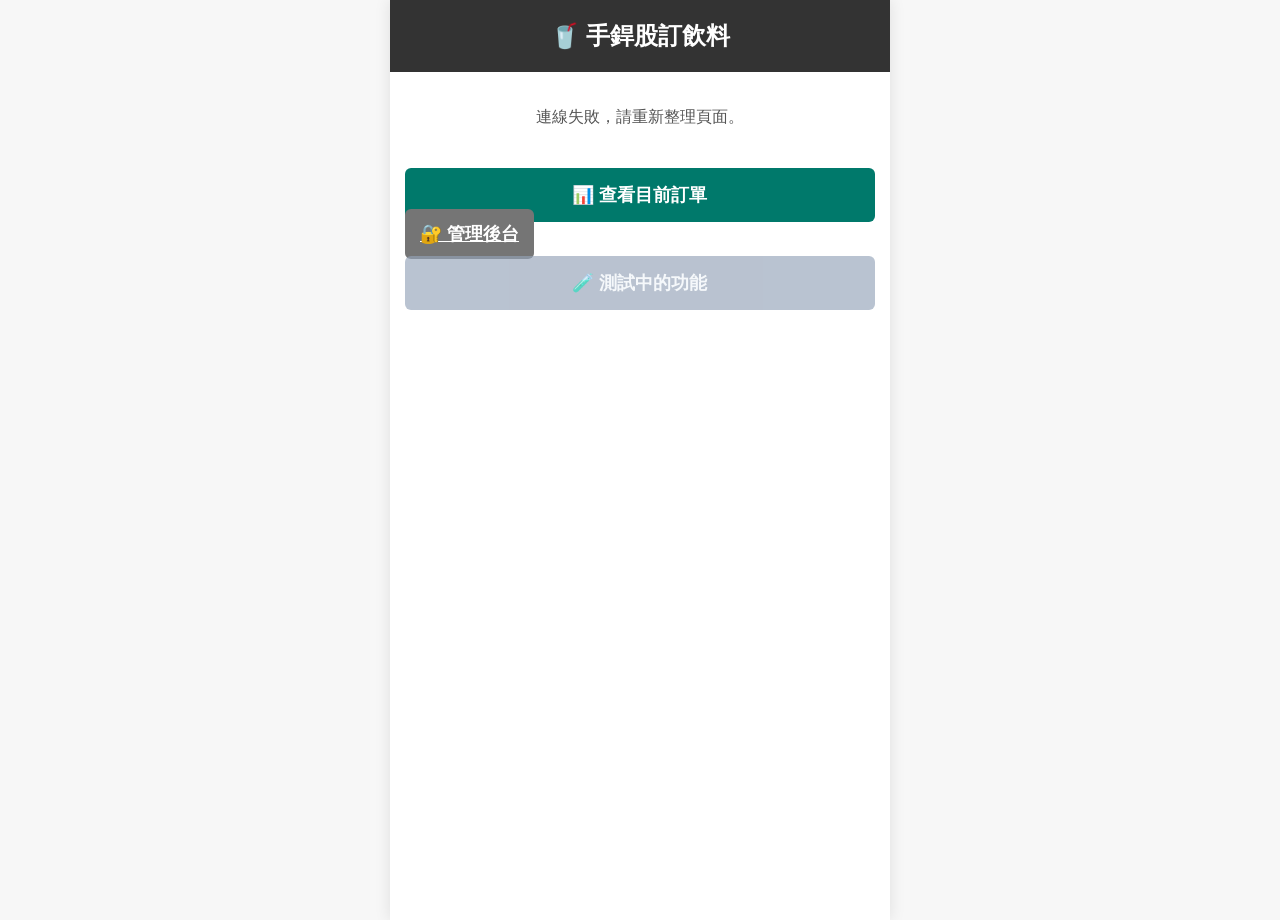
<file: index.html>
<!DOCTYPE html>
<html lang="zh-Hant">
<head>
    <meta charset="UTF-8">
    <meta name="viewport" content="width=device-width, initial-scale=1.0">
    <title>手銲股訂飲料</title>
    <!-- 載入外部 CSS 樣式表 -->
    <link rel="stylesheet" href="style.css?v=2026103002">
</head>
<body>

<div class="app-container">
    <div class="header" id="appHeader">🥤 手銲股訂飲料</div>
    <div class="content">
        <!-- 首頁目錄 -->
        <div id="page-directory" class="page active">
            <div id="directoryLoading" style="text-align: center; padding: 20px; color: #555;">連線中... ⏳</div>
            
            <h3 id="directoryTitle" style="text-align: center; color: #555; margin-top: 0; display: none;">今日開放訂購店家</h3>
            
            <!-- 開放的店家 (置中顯示) -->
            <div id="openShopContainer" style="display: none; justify-content: center; flex-wrap: wrap; gap: 10px; margin-bottom: 20px;"></div>

            <!-- 分隔線與未開放提示 -->
            <div id="closedShopDivider" style="display: none; text-align: center; margin: 20px 0;">
                <hr style="border: 0; border-top: 1px dashed #ccc; margin-bottom: 10px;">
                <span style="color: #999; font-size: 14px;">以下為未開放店家</span>
            </div>

            <!-- 未開放的店家 (可以加個半透明效果做區別) -->
            <div id="closedShopContainer" style="display: none; justify-content: center; flex-wrap: wrap; gap: 10px; opacity: 0.6;"></div>

            <button class="btn btn-sheet" style="margin-top: 20px;" onclick="loadSummary()">📊 查看目前訂單</button>
            <a class="btn btn-back" href="login.html">🔐 管理後台</a>
            <button id="testFeatureBtn" class="btn btn-test-feature" type="button">🧪 測試中的功能</button>
        </div>

        <!-- 菜單頁面 -->
        <div id="page-menu" class="page">
            <div style="margin-bottom: 15px;">
                <button id="raffleBtn" class="btn raffle-btn" style="margin-top: 0;" onclick="startDrinkRaffle()">🎲 幫我抽一杯</button>
            </div>

            <div id="menuContainer"></div>
            <button class="btn btn-back" onclick="goToDirectory()">🏠 回到首頁</button>
            <div id="raffleOverlay" class="raffle-overlay" hidden onclick="stopDrinkRaffle()">
                <div id="raffleMessage" class="raffle-message">🎲 正在抽籤…</div>
            </div>
        </div>

        <!-- 點餐頁面 -->
        <div id="page-order" class="page">
            <div class="order-card">
                <div class="drink-name-display" id="selectedDrinkName">飲品名稱</div>
                <div class="drink-price-display" id="selectedDrinkPrice">價目表</div>
                <div class="form-group">
                    <label>訂購人姓名：</label>
                    <select id="userName"><option value="" disabled selected>載入中...</option></select>
                </div>
                <div class="form-group">
                    <label>容量與金額：</label>
                    <select id="userSize" onchange="updateToppingList(); updateQuotaInfo();"></select>
                </div>
                <div class="form-group">
                    <label>甜度：</label>
                    <select id="userSugar">
                        <option value="正常糖">正常糖</option>
                        <option value="八分糖">八分糖</option>
                        <option value="半糖">半糖</option>
                        <option value="三分糖" selected>三分糖 (微糖)</option>
                        <option value="一分糖">一分糖</option>
                        <option value="無糖">無糖</option>
                    </select>
                </div>
                <div class="form-group">
                    <label>冰塊：</label>
                    <select id="userIce">
                        <option value="正常冰">正常冰</option>
                        <option value="少冰">少冰</option>
                        <option value="微冰" selected>微冰</option>
                        <option value="去冰">去冰</option>
                        <option value="溫">溫</option>
                        <option value="熱">熱</option>
                    </select>
                </div>
                <div class="form-group">
                    <label>配料：</label>
                    <select id="userTopping" onchange="updateQuotaInfo()"></select>
                </div>
                <div id="quotaDisplayArea"></div>
                
                <!-- 這裡呼叫的是修改後的 submitOrder()，負責叫出彈窗 -->
                <button class="btn btn-submit" id="submitBtn" onclick="submitOrder()">✅ 確認送出訂單</button>
                <div id="loading" style="display:none; text-align:center;"></div>
                <button class="btn btn-back" onclick="goToMenu()">🔙 返回菜單</button>
            </div>
        </div>

        <!-- 訂購成功頁面 -->
        <div id="page-success" class="page">
            <div class="success-card">
                <div class="success-icon">✅</div>
                <h2>訂購成功！</h2>
                <p class="success-message">🎉 訂單已成功送出</p>
                <div id="successOrderDetails" class="success-order-details"></div>
                <div id="successDiffNotice" class="success-diff-notice" style="display: none;"></div>
                <button class="btn btn-submit" onclick="goToDirectory()">🏠 回到首頁</button>
            </div>
        </div>

        <!-- 總表頁面 -->
        <div id="page-summary" class="page">
            <div id="shopInfoDisplay" class="shop-info-title"></div>
            <div style="text-align: center;">
                <button id="toggleViewBtn" class="btn" onclick="toggleTableView()">🔍 切換為「一般檢視」</button>
                <button id="toggleSortBtn" class="btn" onclick="toggleSortView()">📑 依品項排序</button>
            </div>
            <div id="summaryLoading">讀取中... ⏳</div>
            <div class="summary-table-wrapper" id="summaryTableWrapper" style="display: none;"></div>
            <button class="btn btn-ai-call" style="display: none;" onclick="openAiCallPage()">📞 前往 AI 電話訂購</button>
            <button class="btn btn-back" onclick="goToDirectory()">🏠 回到首頁</button>
        </div>
        
        <!-- 📞 AI 電話訂購頁面 -->
        <div id="page-ai-call" class="page">
            <!-- 1. 已點飲料彙整清單 -->
            <div class="ai-section-card">
                <div class="ai-section-header">
                    <span>🥤 1. 目前已點飲料彙整</span>
                    <button type="button" class="btn-mini" onclick="refreshAiOrderList()">🔄 重新整理</button>
                </div>
                <div id="aiOrderLoading" style="text-align: center; padding: 12px; color: #666;">正在彙整目前訂單... ⏳</div>
                <div id="aiOrderSummaryStats" class="ai-stats-bar" style="display: none;"></div>
                <div id="aiAggregatedList" class="ai-drink-list" style="display: none;"></div>
            </div>

            <!-- 2. 店家與發話電話設定 -->
            <div class="ai-section-card">
                <div class="ai-section-header">
                    <span>☎️ 2. 店家與撥號資訊</span>
                </div>
                <div class="form-group">
                    <label for="aiShopName">店家名稱：</label>
                    <input type="text" id="aiShopName" placeholder="例如：50嵐（小港店）" oninput="updateAiScriptPreview(); savePickupInfo();">
                </div>
                <div class="form-group">
                    <label for="aiShopPhone">店家電話（受話方）：</label>
                    <input type="tel" id="aiShopPhone" placeholder="例如：07-8012345 或 0912345678" oninput="updateAiScriptPreview(); savePickupInfo();">
                </div>
                <div class="form-group">
                    <label for="aiCallerPhone">發話 / 取餐聯絡電話（某人的電話）：</label>
                    <input type="tel" id="aiCallerPhone" placeholder="例如：0912-345-678" oninput="updateAiScriptPreview(); savePickupInfo();">
                    <div class="field-hint">💡 若此號碼已驗證可作為來電顯示；同時 AI 會在電話中主動報此號碼作為取餐聯絡電話。</div>
                </div>
                <div class="form-group">
                    <label for="aiCallerName">取餐人稱呼（選填）：</label>
                    <input type="text" id="aiCallerName" placeholder="例如：陳先生 / 手銲股" value="陳先生" oninput="updateAiScriptPreview(); savePickupInfo();">
                </div>
                <div class="form-group">
                    <label for="aiVoiceSelect">🎙️ AI 說話聲音 / 性別：</label>
                    <select id="aiVoiceSelect" onchange="updateAiScriptPreview(); savePickupInfo();">
                        <option value="Aoede" selected>👩 Aoede（親切甜美女聲 - 預設）</option>
                        <option value="Kore">👩 Kore（自信俐落女聲）</option>
                        <option value="Puck">👨 Puck（陽光自然男聲）</option>
                        <option value="Charon">👨 Charon（沉穩成熟男聲）</option>
                        <option value="Fenrir">👨 Fenrir（活力熱情男聲）</option>
                    </select>
                    <div class="field-hint">💡 可切換男聲或女聲，AI 會適配人設並在整通電話維持同一位說話者聲音。</div>
                </div>
            </div>

            <!-- 3. 訂購需求設定 -->
            <div class="ai-section-card">
                <div class="ai-section-header">
                    <span>💬 3. 請 AI 詢問與轉達的需求</span>
                </div>
                <div class="checkbox-group">
                    <label class="checkbox-item">
                        <input type="checkbox" id="reqAskPrice" checked onchange="updateAiScriptPreview()">
                        <span>💰 詢問總金額多少（並核對明細）</span>
                    </label>
                    <label class="checkbox-item">
                        <input type="checkbox" id="reqNeedBag" checked onchange="updateAiScriptPreview()">
                        <span>🛍️ 要買塑膠袋（請店員一起算進總金額）</span>
                    </label>
                    <label class="checkbox-item">
                        <input type="checkbox" id="reqAskPickupTime" checked onchange="updateAiScriptPreview()">
                        <span>🕒 主動告知店家預計自取時間</span>
                    </label>
                </div>
                <div class="form-group" style="margin-top: 10px; margin-bottom: 0;">
                    <label for="aiPickupTime">🕒 預計自取時間（告知店家）：</label>
                    <input type="text" id="aiPickupTime" placeholder="例如：20分鐘後 或 14:30" value="20分鐘後" oninput="updateAiScriptPreview(); savePickupInfo();">
                    <div class="field-hint">💡 自取時間由我方直接告知店家；店員報完總金額後，AI 會告知此時間並留下姓名電話。</div>
                </div>
                <div class="form-group" style="margin-top: 12px; margin-bottom: 0;">
                    <label for="aiCustomNotes">其他補充需求（可自由輸入）：</label>
                    <textarea id="aiCustomNotes" rows="2" placeholder="例如：自取、不用吸管、需要統編..." oninput="updateAiScriptPreview()"></textarea>
                </div>
            </div>

            <!-- 4. AI 講稿預覽與撥打控制 -->
            <div class="ai-section-card">
                <div class="ai-section-header">
                    <span>🤖 4. AI 電話應對腳本預覽</span>
                </div>
                <div id="aiScriptPreview" class="ai-script-box"></div>
                <button type="button" class="btn btn-ai-call" id="startAiCallBtn" onclick="startAiPhoneCall()">📞 請 AI 立即打電話訂飲料</button>
                <button type="button" class="btn btn-simulate" id="voiceTestBtn" onclick="toggleVoiceTest()">🎙️ 網頁語音實測（我扮演店員，免電話費）</button>
                <button type="button" class="btn btn-simulate" id="simulateAiCallBtn" onclick="simulateAiPhoneCall()">🧪 模擬通話測試（免接電話 API 預覽流程）</button>
                <div id="aiCallStatusBox" class="ai-call-status" style="display: none;"></div>
            </div>

            <!-- 5. 取飲料資訊紀錄卡 -->
            <div class="ai-section-card pickup-info-card">
                <div class="ai-section-header">
                    <span>📝 5. 取飲料資訊紀錄</span>
                    <span id="pickupSavedBadge" class="saved-badge" style="display: none;">已儲存</span>
                </div>
                <div class="field-hint" style="margin-bottom: 12px;">AI 通話結束後會自動填入以下結果，你也可以隨時手動修改並複製到群組：</div>
                <div class="pickup-grid">
                    <div class="form-group">
                        <label for="pickupTotalAmount">💰 店家確認總金額：</label>
                        <input type="text" id="pickupTotalAmount" placeholder="待確認 (例: $522 含袋)" oninput="savePickupInfo()">
                    </div>
                    <div class="form-group">
                        <label for="pickupTime">🕒 預計幾點去拿：</label>
                        <input type="text" id="pickupTime" placeholder="待確認 (例: 14:30)" oninput="savePickupInfo()">
                    </div>
                    <div class="form-group">
                        <label for="pickupBagInfo">🛍️ 塑膠袋狀態：</label>
                        <input type="text" id="pickupBagInfo" placeholder="例：需要塑膠袋 (已加購)" value="需要塑膠袋" oninput="savePickupInfo()">
                    </div>
                    <div class="form-group">
                        <label for="pickupOrderNo">🔢 取餐號碼 / 備註：</label>
                        <input type="text" id="pickupOrderNo" placeholder="例：留電話末三碼 / 取餐號" oninput="savePickupInfo()">
                    </div>
                </div>
                <button type="button" class="btn btn-copy-pickup" onclick="copyPickupSummary()">📋 一鍵複製取餐資訊（貼到群組）</button>
            </div>

            <button class="btn btn-back" onclick="goToDirectory()">🏠 回到首頁</button>
        </div>

    </div> <!-- 🌟 關鍵點：<div class="content"> 的結尾在這裡！ -->

    <!-- 💡 訂單確認彈窗 (獨立於所有頁面之外，放在這裡最完美) -->
    <div id="confirmModal" class="modal-overlay" style="display: none;">
        <div class="modal-content">
            <h3 style="margin-top: 0; color: #333; border-bottom: 2px solid #eee; padding-bottom: 10px;">📝 請確認您的訂單</h3>
            <div id="confirmOrderDetails">
            </div>
            <div style="display: flex; gap: 10px;">
                <button class="btn btn-back" style="flex: 1;" onclick="closeConfirmModal()">🔙 重選</button>
                <button class="btn btn-submit" style="flex: 1; background-color: #27AE60;" id="finalSubmitBtn" onclick="executeSubmitOrder()">✅ 確認訂購</button>
            </div>
        </div>
    </div>

    <!-- 已訂購過的重複訂購確認彈窗 -->
    <div id="reorderModal" class="modal-overlay" style="display: none;">
        <div class="modal-content">
            <h3 style="margin-top: 0; color: #E67E22; border-bottom: 2px solid #eee; padding-bottom: 10px;">⚠️ 要重新訂購嗎？</h3>
            <div id="reorderDetails"></div>
            <div style="display: flex; gap: 10px; margin-top: 15px;">
                <button class="btn btn-back" style="flex: 1;" onclick="closeReorderModal()">🔙 取消</button>
                <button class="btn btn-submit" style="flex: 1; background-color: #E67E22;" onclick="confirmReorder()">🔁 重新訂購</button>
            </div>
        </div>
    </div>


    <!-- 🧪 測試功能通行密碼彈窗 -->
        <div id="aiPasswordModal" class="modal-overlay" style="display: none;">
        <div class="modal-content" style="max-width: 340px; text-align: center;">
            <h3 style="margin-top: 0; color: #1e293b; border-bottom: 2px solid #f1f5f9; padding-bottom: 10px;">🔒 請輸入通行密碼</h3>
            <input type="password" id="aiPasswordInput" placeholder="請輸入密碼" autocomplete="off" style="width: 100%; box-sizing: border-box; padding: 12px; font-size: 20px; text-align: center; letter-spacing: 6px; border: 2px solid #cbd5e1; border-radius: 10px; margin: 15px 0 8px 0; outline: none; transition: border-color 0.2s;" onkeydown="if(event.key==='Enter') submitAiPassword()">
            <div id="aiPasswordError" style="color: #ef4444; font-size: 13px; min-height: 20px; margin-bottom: 12px; font-weight: 500;"></div>
            <div style="display: flex; gap: 10px;">
                <button type="button" class="btn btn-back" style="flex: 1;" onclick="closeAiPasswordModal()">取消</button>
                <button type="button" class="btn btn-submit" style="flex: 1; background-color: #475569;" id="aiPasswordSubmitBtn" onclick="submitAiPassword()">確認</button>
            </div>
        </div>
    </div>

</div> <!-- 最外層 <div class="app-container"> 的結尾 -->

<!-- 依序載入資料庫與邏輯檔案 -->
<!-- 1. 先宣告一個全域的空資料庫物件 -->
<script>
    const allShopsDatabase = {};
</script>

<!-- 2. 分別載入各家店的獨立檔案 -->
<script src="menu/shop_50lan.js?v=2026050504"></script>
<script src="menu/shop_8.js?v=2026050504"></script>
<script src="menu/shop_macu.js?v=2026050504"></script>
<script src="menu/shop_milkshop.js?v=2026050504"></script>
<script src="menu/shop_nine.js?v=2026050504"></script>
<script src="menu/shop_canornot.js?v=2026050504"></script>
<script src="menu/shop_onewooday.js?v=2026050504"></script>
<script src="menu/shop_chanung.js?v=2026050504"></script>
<script src="menu/shop_dezheng.js?v=2026050504"></script>
<script src="menu/shop_unocha.js?v=2026050504"></script>
<script src="menu/shop_nanafru.js?v=2026050504"></script> 

<!-- 3. 最後載入主程式邏輯 -->
<script src="api-config.js?v=2026110701"></script>
<script src="app.js?v=2026110701"></script>

</body>
</html>
</file>
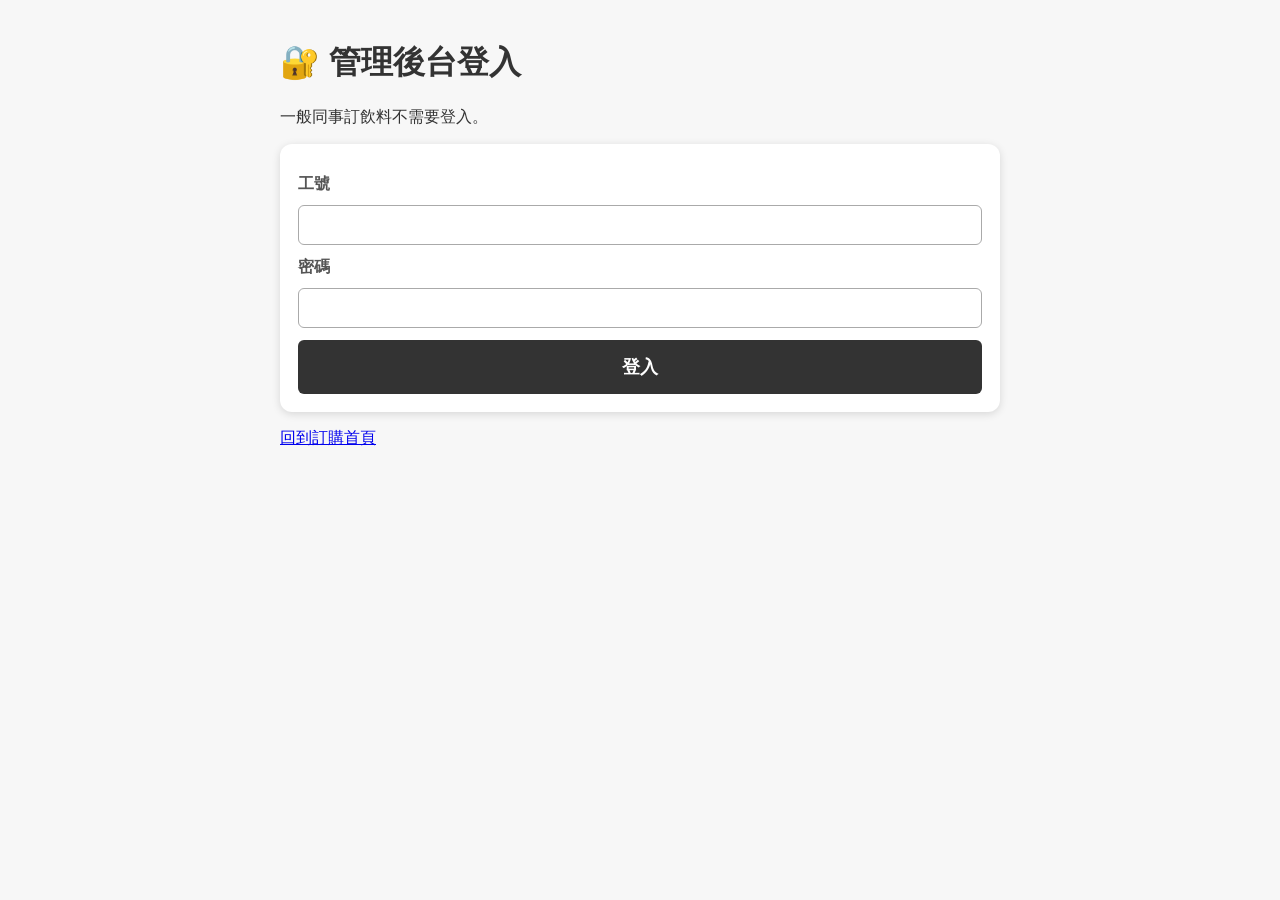
<file: admin.html>
<!DOCTYPE html>
<html lang="zh-Hant">
<head>
    <meta charset="UTF-8">
    <meta name="viewport" content="width=device-width, initial-scale=1">
    <title>飲料訂購管理後台</title>
    <link rel="stylesheet" href="style.css?v=2026110701">
    <link rel="stylesheet" href="management.css?v=2026110701">
</head>
<body>
<main class="manage-container">
    <h1>🥤 飲料訂購管理</h1>
    <p id="identity">正在確認登入狀態…</p>
    <p id="message" role="alert" aria-live="polite"></p>
    <div id="management" hidden>
        <section class="manage-card">
            <h2>今日店家</h2>
            <p id="dailyStatus"></p>
            <form id="shopForm">
                <label for="shop">選擇店家</label>
                <select id="shop"></select>
                <button class="btn btn-submit" type="submit">儲存店家</button>
            </form>
            <p>今日已有訂單時，無法切換或關閉店家。</p>
        </section>
        <div id="adminSections" hidden>
            <section class="manage-card">
                <h2>今日指派</h2>
                <form id="assigneeForm">
                    <label for="assignee">指定今日負責人</label>
                    <select id="assignee"></select>
                    <button class="btn btn-submit" type="submit">儲存指派</button>
                </form>
            </section>
            <section class="manage-card">
                <h2>扣打設定</h2>
                <form id="quotaForm">
                    <label for="quotaLabel">扣打名稱</label>
                    <input id="quotaLabel" required maxlength="30">
                    <label for="quotaValue">扣打金額</label>
                    <input id="quotaValue" type="number" min="0" max="100000" step="0.01" required>
                    <button class="btn btn-submit" type="submit">儲存扣打</button>
                </form>
                <p>修改後將重新計算當日訂單差額；新的一天沿用此設定。</p>
            </section>
            <section class="manage-card">
                <h2>後台帳號</h2>
                <p>新增與重設的初始密碼均為工號，容易被猜到，請提醒使用者修改。</p>
                <form id="accountForm">
                    <label for="newAccount">新增次級帳號工號</label>
                    <input id="newAccount" maxlength="64" required>
                    <button class="btn btn-submit" type="submit">新增帳號</button>
                </form>
                <div id="accountList"></div>
            </section>
            <section class="manage-card">
                <h2>訂購人員</h2>
                <form id="staffForm">
                    <label for="staffName">新增姓名</label>
                    <input id="staffName" maxlength="50" required>
                    <button class="btn btn-submit" type="submit">新增人員</button>
                </form>
                <div id="staffList"></div>
            </section>
        </div>
        <section class="manage-card">
            <h2>修改自己的密碼</h2>
            <form id="passwordForm">
                <label for="oldPassword">原密碼</label>
                <input id="oldPassword" type="password" autocomplete="current-password" required>
                <label for="newPassword">新密碼（至少 8 個字元）</label>
                <input id="newPassword" type="password" autocomplete="new-password" minlength="8" maxlength="256" required>
                <button class="btn btn-submit" type="submit">修改密碼</button>
            </form>
        </section>
        <button id="logout" class="btn btn-back" type="button">登出</button>
    </div>
    <p><a href="index.html">回到訂購首頁</a></p>
</main>
<script src="api-config.js?v=2026110701"></script>
<script src="management.js?v=2026110701"></script>
</body>
</html>
</file>
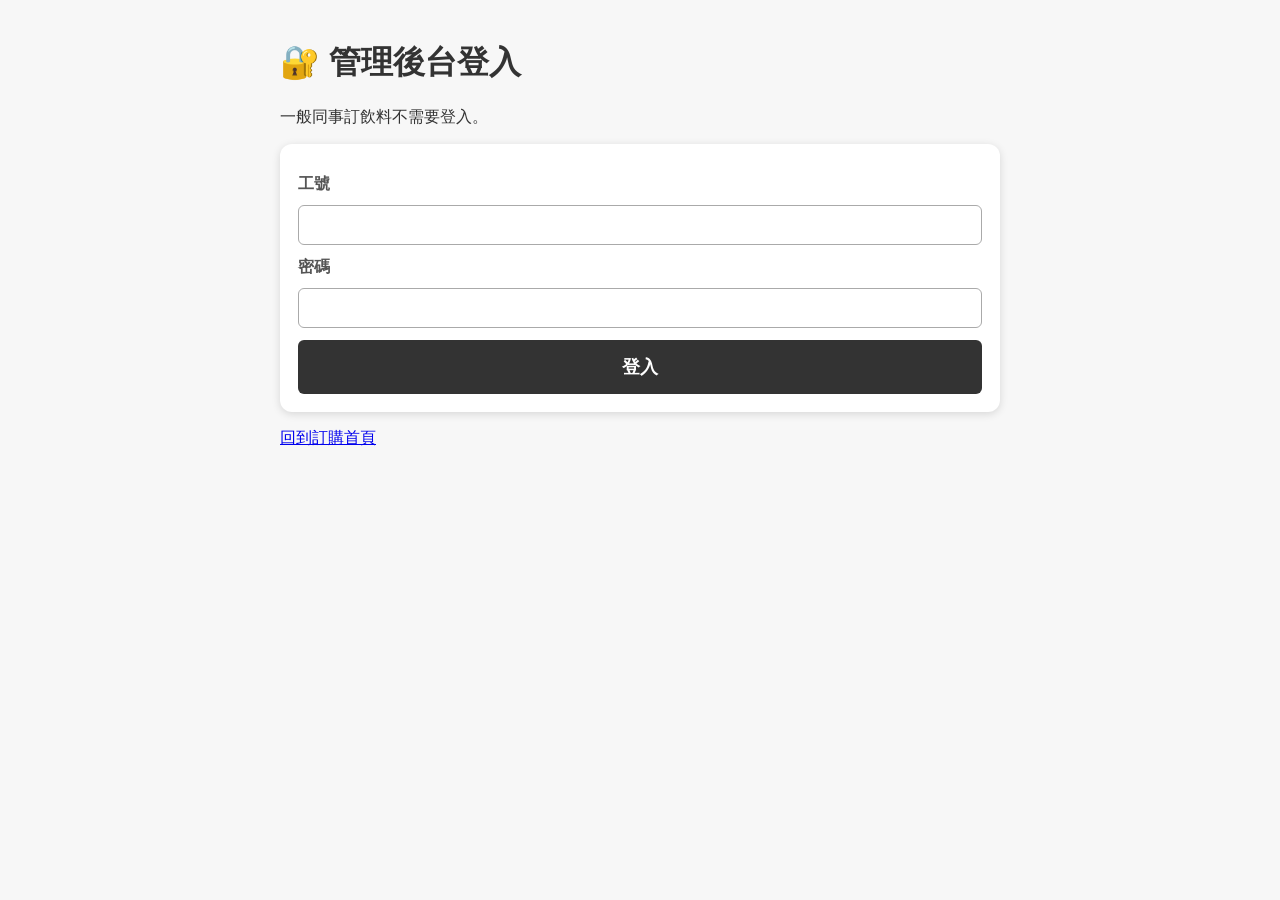
<file: login.html>
<!DOCTYPE html>
<html lang="zh-Hant">
<head>
    <meta charset="UTF-8">
    <meta name="viewport" content="width=device-width, initial-scale=1">
    <title>管理後台登入</title>
    <link rel="stylesheet" href="style.css?v=2026110701">
    <link rel="stylesheet" href="management.css?v=2026110701">
</head>
<body>
<main class="manage-container">
    <h1>🔐 管理後台登入</h1>
    <p>一般同事訂飲料不需要登入。</p>
    <form id="loginForm" class="manage-card">
        <label for="username">工號</label>
        <input id="username" autocomplete="username" required maxlength="64">
        <label for="password">密碼</label>
        <input id="password" type="password" autocomplete="current-password" required maxlength="256">
        <button class="btn btn-submit" type="submit">登入</button>
    </form>
    <p id="message" role="alert"></p>
    <a href="index.html">回到訂購首頁</a>
</main>
<script src="api-config.js?v=2026110701"></script>
<script src="management.js?v=2026110701"></script>
</body>
</html>
</file>
<file: style.css>
body { font-family: '微軟正黑體', sans-serif; background-color: #f7f7f7; margin: 0; padding: 0; color: #333; }
.app-container { max-width: 500px; margin: 0 auto; background: white; min-height: 100vh; box-shadow: 0 0 15px rgba(0,0,0,0.1); padding-bottom: 20px;}
.header { background: #333; color: white; padding: 20px; text-align: center; font-size: 24px; font-weight: bold; transition: background 0.3s; }
.content { padding: 15px; }
.page { display: none; animation: fadeIn 0.3s; }
.page.active { display: block; }
@keyframes fadeIn { from { opacity: 0; transform: translateY(10px); } to { opacity: 1; transform: translateY(0); } }
#shopDirectoryContainer { display: grid; grid-template-columns: 1fr 1fr; gap: 15px; margin-bottom: 20px; }
.shop-btn { width: 100%; padding: 20px 10px; background: white; border: 2px solid #ccc; border-radius: 10px; font-size: 18px; font-weight: bold; cursor: pointer; display: flex; align-items: center; justify-content: center; box-shadow: 0 4px 6px rgba(0,0,0,0.05); transition: 0.2s; box-sizing: border-box; }
.shop-btn.disabled { background-color: #e0e0e0; border-color: #ccc !important; color: #999 !important; cursor: not-allowed; opacity: 0.6; }
.category-title { background: #f0f0f0; border-left: 5px solid #333; padding: 8px 15px; font-size: 18px; font-weight: bold; margin: 20px 0 10px 0; color: #555; }
.drink-grid { display: grid; grid-template-columns: 1fr 1fr; gap: 10px; }
.drink-btn { background: white; border: 1px solid #ddd; border-radius: 8px; padding: 15px 10px; text-align: center; cursor: pointer; font-size: 18px; font-weight: bold; }
.raffle-btn { background: #8E44AD; }
.drink-btn.raffle-highlight { position: relative; z-index: 1; animation: raffle-flash 0.35s linear infinite; }
@keyframes raffle-flash {
    0%, 100% { outline: 4px solid #ff3860; box-shadow: 0 0 18px 6px #ff3860; }
    25% { outline: 4px solid #ffdd57; box-shadow: 0 0 18px 6px #ffdd57; }
    50% { outline: 4px solid #23d160; box-shadow: 0 0 18px 6px #23d160; }
    75% { outline: 4px solid #3273dc; box-shadow: 0 0 18px 6px #3273dc; }
}
.raffle-overlay {
    position: fixed;
    inset: 0;
    z-index: 1100;
    display: flex;
    align-items: flex-end;
    justify-content: center;
    padding: 24px 16px;
    background: rgba(255, 255, 255, 0.08);
    cursor: pointer;
    box-sizing: border-box;
}
.raffle-overlay[hidden] { display: none; }
.raffle-message {
    max-width: 100%;
    padding: 12px 18px;
    border-radius: 24px;
    background: #282828;
    white-space: pre-line;
    line-height: 1.5;
    color: white;
    font-size: 16px;
    font-weight: bold;
    text-align: center;
    box-shadow: 0 2px 10px rgba(0, 0, 0, 0.2);
}
.order-card { background: #f9f9f9; padding: 20px; border-radius: 10px; border: 1px solid #eee; margin-top: 20px;}
.success-card { background: #f5fbf7; padding: 24px 20px; border-radius: 12px; border: 1px solid #c8e6d2; margin-top: 20px; text-align: center; }
.success-icon { font-size: 48px; }
.success-card h2 { color: #27AE60; margin: 8px 0; }
.success-message { color: #555; font-size: 18px; font-weight: bold; }
.success-order-details { margin: 20px 0; padding: 16px; background: white; border-radius: 8px; text-align: left; line-height: 2; }
.success-total-price { margin-top: 8px; font-size: 20px; font-weight: bold; color: #333; }
.success-diff-notice { padding: 12px; border-radius: 8px; background: #FDEDEC; color: #C0392B; font-weight: bold; }
.drink-name-display { font-size: 20px; color: #333; text-align: center; font-weight: bold;}
.drink-price-display { font-size: 14px; color: #757575; text-align: center; margin-bottom: 20px; border-bottom: 2px dashed #ccc; padding-bottom: 15px;}
.form-group { margin-bottom: 15px; }
label { display: block; margin-bottom: 5px; font-weight: bold; color: #555; }
select, input { width: 100%; padding: 12px; border: 1px solid #ccc; border-radius: 6px; box-sizing: border-box; font-size: 16px; background: white;}
.btn { width: 100%; padding: 15px; color: white; border: none; border-radius: 6px; font-size: 18px; cursor: pointer; font-weight: bold; margin-top: 10px; box-sizing: border-box; }
.btn-submit { background-color: #333; }
.btn-back { background-color: #757575; }
.btn-sheet { background-color: #00796B; }

/* 縮小與排序切換按鈕 */
#toggleViewBtn, #toggleSortBtn { width: auto; padding: 8px 16px; font-size: 14px; display: inline-block; margin: 0 5px 15px 5px; background-color: #F39C12; }
#toggleSortBtn { background-color: #3498DB; }

/* 店家標題放大 */
.shop-info-title { text-align: center; font-size: 24px; font-weight: bold; color: #00796B; margin-bottom: 10px; }

.summary-table-wrapper { width: 100%; overflow-x: auto; background: white; border-radius: 8px; box-shadow: 0 2px 5px rgba(0,0,0,0.1); margin-bottom: 20px; }
.summary-table-wrapper table { width: 100%; border-collapse: collapse; font-size: 14px; white-space: nowrap; }
.summary-table-wrapper th, .summary-table-wrapper td { border: 1px solid #ddd; padding: 12px 10px; text-align: center; }
.summary-table-wrapper th { background-color: #00796B; color: white; }

/* 縮小檢視不換行優化 */
.compact-view table { font-size: 10px !important; }
.compact-view th, .compact-view td { padding: 4px 1px !important; white-space: nowrap !important; line-height: 1.1 !important; }
#quotaDisplayArea { margin-top: 15px; color: #d35400; font-size: 15px; font-weight: bold; text-align: center; border-top: 1px solid #ddd; padding-top: 10px; }

/* 彈窗背景遮罩 */
.modal-overlay {
    position: fixed; top: 0; left: 0; width: 100%; height: 100%;
    background: rgba(0, 0, 0, 0.6);
    display: flex; align-items: center; justify-content: center;
    z-index: 1000;
}
/* 彈窗主體外觀 */
.modal-content {
    background: white; padding: 25px; border-radius: 12px;
    width: 85%; max-width: 400px; box-shadow: 0 5px 15px rgba(0,0,0,0.3);
    text-align: center; animation: popIn 0.3s cubic-bezier(0.175, 0.885, 0.32, 1.275);
}
/* 彈跳動畫 */
@keyframes popIn {
    from { transform: scale(0.8); opacity: 0; }
    to { transform: scale(1); opacity: 1; }
}

/* ==========================================
   訂單確認彈窗：字體放大與醒目化
   ========================================== */
#confirmOrderDetails {
    text-align: left;
    line-height: 2;      /* 增加行高，讓每一行不會太擠 */
    font-size: 18px;     /* 基礎字體從 16px 放大到 18px */
    color: #222;         /* 字體顏色加深，提高對比度 */
    margin-bottom: 20px;
    padding: 0 10px;
}

#confirmOrderDetails b {
    color: #555;         /* 標題稍微淡一點，凸顯右側的使用者選擇 */
    margin-right: 5px;
}

/* 總金額特別放大 */
.modal-total-price {
    font-size: 22px;     
    margin-top: 10px;
}

/* 差額提示框設計 */
.modal-diff-price {
    font-size: 20px;     /* 差額字體放大 */
    display: inline-block;
    margin-top: 10px;
    padding: 6px 12px;
    border-radius: 8px;
    font-weight: bold;
}

/* 需補差額的危險色系 (紅底紅字) */
.diff-danger { 
    background-color: #FDEDEC; 
    color: #E74C3C; 
    border: 1px solid #F5B7B1; 
}

/* 無須補差額的安全色系 (綠底綠字) */
.diff-safe { 
    background-color: #EAFAF1; 
    color: #27AE60; 
    border: 1px solid #A9DFBF; 
}


/* ==========================================
   📞 AI 電話訂購頁面樣式
   ========================================== */
.btn-ai-call {
    background: linear-gradient(135deg, #2563EB, #7C3AED);
    box-shadow: 0 4px 10px rgba(37, 99, 235, 0.25);
}
.btn-simulate {
    background-color: #E67E22;
    font-size: 16px;
    padding: 12px;
}
.btn-copy-pickup {
    background-color: #16A085;
    font-size: 16px;
    padding: 12px;
}
.ai-section-card {
    background: #ffffff;
    border: 1px solid #e5e7eb;
    border-radius: 12px;
    padding: 16px;
    margin-bottom: 16px;
    box-shadow: 0 2px 6px rgba(0, 0, 0, 0.04);
}
.ai-section-header {
    display: flex;
    justify-content: space-between;
    align-items: center;
    font-size: 17px;
    font-weight: bold;
    color: #1f2937;
    border-bottom: 2px solid #f3f4f6;
    padding-bottom: 10px;
    margin-bottom: 12px;
}
.btn-mini {
    background: #f3f4f6;
    color: #374151;
    border: 1px solid #d1d5db;
    border-radius: 6px;
    padding: 4px 10px;
    font-size: 13px;
    cursor: pointer;
    font-weight: bold;
}
.ai-stats-bar {
    display: flex;
    justify-content: space-around;
    background: #eff6ff;
    border: 1px solid #bfdbfe;
    border-radius: 8px;
    padding: 10px;
    margin-bottom: 10px;
    font-weight: bold;
    color: #1e40af;
}
.ai-drink-list {
    max-height: 240px;
    overflow-y: auto;
    border: 1px solid #f3f4f6;
    border-radius: 8px;
    padding: 8px;
    background: #fafafa;
}
.ai-drink-item {
    display: flex;
    justify-content: space-between;
    align-items: center;
    padding: 8px 6px;
    border-bottom: 1px dashed #e5e7eb;
    font-size: 15px;
}
.ai-drink-item:last-child {
    border-bottom: none;
}
.ai-drink-count {
    background: #2563EB;
    color: white;
    padding: 2px 10px;
    border-radius: 999px;
    font-weight: bold;
    font-size: 14px;
    white-space: nowrap;
    margin-left: 8px;
}
.field-hint {
    font-size: 12px;
    color: #6b7280;
    margin-top: 4px;
    line-height: 1.4;
}
.checkbox-group {
    display: flex;
    flex-direction: column;
    gap: 8px;
}
.checkbox-item {
    display: flex;
    align-items: center;
    gap: 10px;
    background: #f9fafb;
    padding: 10px 12px;
    border-radius: 8px;
    border: 1px solid #e5e7eb;
    cursor: pointer;
    font-weight: normal;
    margin-bottom: 0;
}
.checkbox-item input[type="checkbox"] {
    width: 18px;
    height: 18px;
    margin: 0;
}
textarea {
    width: 100%;
    padding: 10px 12px;
    border: 1px solid #ccc;
    border-radius: 6px;
    box-sizing: border-box;
    font-size: 15px;
    font-family: inherit;
    resize: vertical;
}
.ai-script-box {
    background: #1e293b;
    color: #f8fafc;
    padding: 14px;
    border-radius: 8px;
    font-size: 14px;
    line-height: 1.6;
    white-space: pre-wrap;
    margin-bottom: 8px;
}
.ai-call-status {
    margin-top: 12px;
    padding: 12px;
    border-radius: 8px;
    background: #f8fafc;
    border: 1px solid #cbd5e1;
    font-size: 14px;
    line-height: 1.6;
}
.pickup-info-card {
    background: #f0fdf4;
    border-color: #bbf7d0;
}
.saved-badge {
    font-size: 12px;
    background: #22c55e;
    color: white;
    padding: 2px 8px;
    border-radius: 999px;
}

/* 即時監聽與耳語提示 UI 樣式 */
.whisper-chip {
    background: #ffffff;
    color: #1e40af;
    border: 1px solid #93c5fd;
    border-radius: 999px;
    padding: 4px 10px;
    font-size: 12px;
    cursor: pointer;
    transition: all 0.15s ease;
    font-weight: 500;
}
.whisper-chip:hover {
    background: #3b82f6;
    color: #ffffff;
    border-color: #2563eb;
    transform: translateY(-1px);
}
.whisper-chip:active {
    transform: translateY(0);
}
@keyframes pulse-dot {
    0% { transform: scale(0.95); opacity: 0.8; }
    50% { transform: scale(1.15); opacity: 1; }
    100% { transform: scale(0.95); opacity: 0.8; }
}
.status-pulse-dot {
    animation: pulse-dot 1.5s infinite ease-in-out;
}

/* 🧪 測試中的功能（平常呈灰色、看起來像無效按鈕） */
.btn-test-feature {
    background-color: #94a3b8 !important;
    color: #f1f5f9 !important;
    cursor: default !important;
    opacity: 0.65;
    box-shadow: none !important;
    user-select: none;
    -webkit-user-select: none;
    -webkit-touch-callout: none;
}
.btn-test-feature:hover {
    background-color: #94a3b8 !important;
    color: #f1f5f9 !important;
    transform: none !important;
    box-shadow: none !important;
    opacity: 0.65 !important;
}
.btn-test-feature:active {
    background-color: #94a3b8 !important;
    transform: none !important;
    box-shadow: none !important;
}
</file>
<file: management.css>
.manage-container {
    max-width: 720px;
    margin: 0 auto;
    padding: 20px;
}
.manage-card {
    background: white;
    border-radius: 12px;
    padding: 18px;
    margin: 16px 0;
    box-shadow: 0 2px 8px #0002;
}
.manage-card h2 { margin-top: 0; font-size: 1.2rem; }
.manage-card label { display: block; margin-top: 12px; font-weight: bold; }
.manage-card input, .manage-card select {
    box-sizing: border-box;
    width: 100%;
    padding: 10px;
    margin-top: 5px;
    border: 1px solid #aaa;
    border-radius: 6px;
    font-size: 1rem;
}
.manage-card button { margin-top: 12px; }
.manage-row { border-top: 1px solid #ddd; padding: 10px 0; }
.manage-row button { margin-right: 8px; padding: 8px; }
#message { color: #a71919; overflow-wrap: anywhere; }
[hidden] { display: none !important; }
</file>
